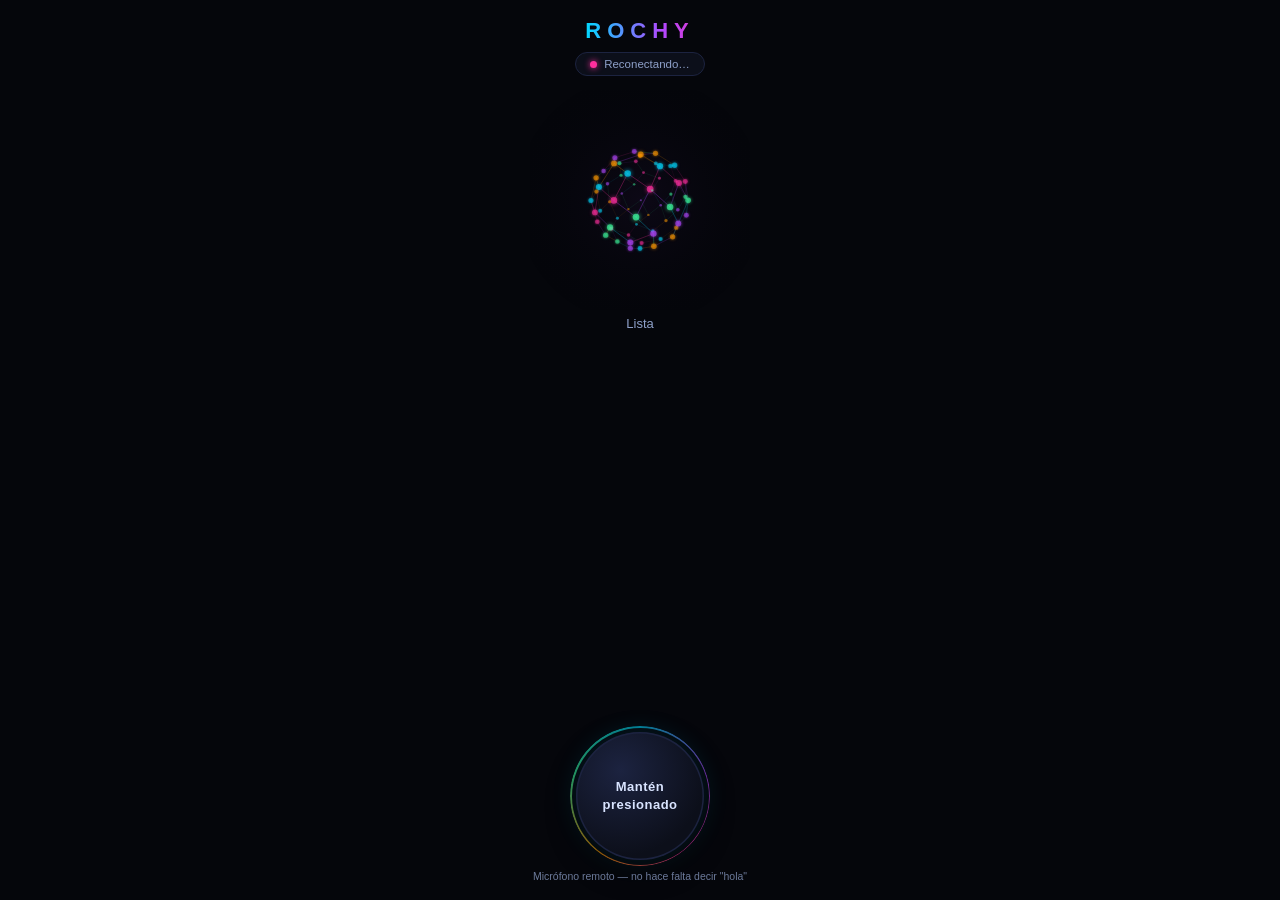
<file: interface/remote.html>
<!DOCTYPE html>
<html lang="es">
<head>
<meta charset="UTF-8">
<meta name="viewport" content="width=device-width, initial-scale=1, maximum-scale=1, user-scalable=no, viewport-fit=cover">
<title>Rochy — Micrófono remoto</title>
<link rel="manifest" href="manifest.json">
<link rel="icon" href="icon-192.png">
<link rel="apple-touch-icon" href="icon-192.png">
<meta name="theme-color" content="#05060b">
<meta name="apple-mobile-web-app-capable" content="yes">
<meta name="apple-mobile-web-app-status-bar-style" content="black-translucent">
<meta name="apple-mobile-web-app-title" content="Rochy">
<meta name="mobile-web-app-capable" content="yes">
<style>
  :root {
    --blue: #00d9ff;
    --purple: #b347ff;
    --pink: #ff2f9e;
    --orange: #ff9900;
    --green: #3dffa0;
    --bg: #05060b;
    --panel: #0c0f1a;
    --border: #1c2340;
    --text: #d9e4ff;
    --text-dim: #8ea0c9;
  }
  * { box-sizing: border-box; -webkit-tap-highlight-color: transparent; }
  html, body {
    margin: 0;
    padding: 0;
    width: 100%;
    height: 100%;
    background: var(--bg);
    color: var(--text);
    font-family: 'Segoe UI', 'Calibri', sans-serif;
    overflow: hidden;
    overscroll-behavior: none;
  }

  /* Fondo tipo "nubes" sutil, mismo lenguaje visual que la app de escritorio */
  #glowBg {
    position: fixed;
    inset: 0;
    z-index: -1;
    overflow: hidden;
    pointer-events: none;
  }
  #glowBg::before, #glowBg::after {
    content: '';
    position: absolute;
    width: 90vw;
    height: 90vw;
    border-radius: 50%;
    filter: blur(70px);
    opacity: 0.14;
    animation: glowDrift 20s ease-in-out infinite;
  }
  #glowBg::before {
    top: -20%; left: -25%;
    background: radial-gradient(circle, var(--blue), transparent 70%);
  }
  #glowBg::after {
    bottom: -25%; right: -20%;
    background: radial-gradient(circle, var(--pink), transparent 70%);
    animation-delay: -10s;
  }
  @keyframes glowDrift {
    0%, 100% { transform: translate(0,0) scale(1); }
    50% { transform: translate(5%,4%) scale(1.1); }
  }

  #app {
    display: flex;
    flex-direction: column;
    align-items: center;
    height: 100dvh;
    padding: max(16px, env(safe-area-inset-top)) 18px max(16px, env(safe-area-inset-bottom)) 18px;
  }

  #title {
    font-size: 22px;
    font-weight: 700;
    letter-spacing: 6px;
    margin: 2px 0 0 0;
    background: linear-gradient(90deg, var(--blue), var(--purple), var(--pink), var(--orange), var(--green), var(--blue));
    background-size: 350% auto;
    -webkit-background-clip: text;
    background-clip: text;
    color: transparent;
    animation: titleShift 10s linear infinite;
  }
  @keyframes titleShift { to { background-position: -300% center; } }

  #connPill {
    display: flex;
    align-items: center;
    gap: 7px;
    margin-top: 8px;
    padding: 5px 14px;
    border-radius: 20px;
    border: 1px solid var(--border);
    background: var(--panel);
    font-size: 11.5px;
    color: var(--text-dim);
    flex: 0 0 auto;
  }
  #connDot {
    width: 7px; height: 7px; border-radius: 50%;
    background: var(--pink);
    box-shadow: 0 0 6px var(--pink);
    flex: 0 0 auto;
    transition: background 0.3s ease, box-shadow 0.3s ease;
  }
  #connDot.on { background: var(--green); box-shadow: 0 0 6px var(--green); }

  #orbWrap {
    position: relative;
    width: min(58vw, 220px);
    height: min(58vw, 220px);
    margin: 14px auto 6px auto;
    flex: 0 0 auto;
  }
  #orbWrap canvas {
    position: absolute;
    inset: 0;
    width: 100%;
    height: 100%;
  }

  #stateLabel {
    text-align: center;
    font-size: 13px;
    color: var(--text-dim);
    flex: 0 0 auto;
    min-height: 18px;
    margin-bottom: 4px;
  }

  #log {
    flex: 1 1 auto;
    width: 100%;
    max-width: 420px;
    overflow-y: auto;
    margin: 6px 0 10px 0;
    padding: 4px 2px;
    display: flex;
    flex-direction: column;
    gap: 8px;
    min-height: 0;
  }
  #log::-webkit-scrollbar { width: 5px; }
  #log::-webkit-scrollbar-thumb { background: var(--border); border-radius: 3px; }
  .bubble {
    max-width: 85%;
    padding: 8px 12px;
    border-radius: 14px;
    font-size: 13px;
    line-height: 1.42;
    word-wrap: break-word;
    animation: bubbleIn 0.2s ease-out;
  }
  @keyframes bubbleIn {
    from { opacity: 0; transform: translateY(6px); }
    to { opacity: 1; transform: none; }
  }
  .bubble.user {
    align-self: flex-end;
    background: linear-gradient(135deg, #1c3a66, #23305e);
    color: #e4edff;
    border-bottom-right-radius: 4px;
  }
  .bubble.assistant {
    align-self: flex-start;
    background: var(--panel);
    border: 1px solid var(--border);
    color: #cfe0ff;
    border-bottom-left-radius: 4px;
  }

  #talkBtn {
    flex: 0 0 auto;
    width: 128px;
    height: 128px;
    border-radius: 50%;
    margin: 4px auto 10px auto;
    border: none;
    position: relative;
    background: radial-gradient(circle at 35% 30%, #1c2340, #0c0f1a 70%);
    box-shadow:
      0 0 0 1.5px var(--border) inset,
      0 10px 30px #00000066,
      0 0 26px #00d9ff22;
    color: var(--text);
    font-size: 13px;
    font-weight: 700;
    letter-spacing: 0.5px;
    display: flex;
    align-items: center;
    justify-content: center;
    text-align: center;
    line-height: 1.35;
    user-select: none;
    touch-action: none;
    transition: transform 0.15s ease, box-shadow 0.15s ease, background 0.2s ease;
  }
  #talkBtn::before {
    content: '';
    position: absolute;
    inset: -6px;
    border-radius: 50%;
    padding: 1.5px;
    background: conic-gradient(from 0deg, var(--blue), var(--purple), var(--pink), var(--orange), var(--green), var(--blue));
    -webkit-mask: linear-gradient(#000 0 0) content-box, linear-gradient(#000 0 0);
    -webkit-mask-composite: xor;
    mask-composite: exclude;
    opacity: 0.55;
    animation: spinRing 6s linear infinite;
  }
  @keyframes spinRing { to { transform: rotate(360deg); } }
  #talkBtn.recording {
    transform: scale(1.07);
    background: radial-gradient(circle at 35% 30%, #401c3a, #180a16 70%);
    box-shadow:
      0 0 0 1.5px var(--pink) inset,
      0 10px 34px #00000077,
      0 0 46px #ff2f9e55;
  }
  #talkBtn:disabled { opacity: 0.35; }

  #hint {
    text-align: center;
    font-size: 10.5px;
    color: var(--text-dim);
    flex: 0 0 auto;
    opacity: 0.75;
    padding-bottom: 2px;
  }
</style>
</head>
<body>
<div id="glowBg"></div>
<div id="app">
  <h1 id="title" class="display-font">ROCHY</h1>
  <div id="connPill"><span id="connDot"></span><span id="connText">Conectando…</span></div>

  <div id="orbWrap">
    <canvas id="orbGl"></canvas>
    <canvas id="orbParticles"></canvas>
  </div>

  <div id="stateLabel"></div>

  <div id="log"></div>

  <button id="talkBtn">Mantén<br>presionado</button>
  <div id="hint">Micrófono remoto — no hace falta decir "hola"</div>
</div>

<script src="orb.js"></script>
<script>
const orb = SiriOrb.init(document.getElementById('orbGl'), document.getElementById('orbParticles'));

const log = document.getElementById('log');
const connDot = document.getElementById('connDot');
const connText = document.getElementById('connText');
const stateLabel = document.getElementById('stateLabel');
const talkBtn = document.getElementById('talkBtn');

const STATE_LABELS = {
  idle: 'Lista', listening: 'Escuchando…', thinking: 'Pensando…', speaking: 'Hablando…',
};

function setState(name) {
  if (!STATE_LABELS[name]) return;
  orb.setState(name);
  stateLabel.textContent = STATE_LABELS[name];
}
setState('idle');

function addBubble(role, text) {
  const div = document.createElement('div');
  div.className = 'bubble ' + (role === 'user' ? 'user' : 'assistant');
  div.textContent = text;
  log.appendChild(div);
  log.scrollTop = log.scrollHeight;
}

// --- WebSocket: mismo servidor que usa la interfaz de escritorio ---
let ws;
function connect() {
  // Mismo origen del que se cargó esta página (https://<ip>:8767) — el
  // certificado autofirmado que el navegador ya aceptó para la página
  // sirve también para esta conexión, al ser el mismo host+puerto.
  ws = new WebSocket(`wss://${location.host}`);
  ws.onopen = () => {
    connText.textContent = 'Conectado';
    connDot.classList.add('on');
  };
  ws.onclose = () => {
    connText.textContent = 'Reconectando…';
    connDot.classList.remove('on');
    setTimeout(connect, 1500);
  };
  ws.onerror = () => ws.close();
  ws.onmessage = (event) => {
    let data;
    try { data = JSON.parse(event.data); } catch (e) { return; }
    if (data.type === 'state') {
      setState(data.state);
    } else if (data.type === 'transcript' && data.text) {
      addBubble(data.role, data.text);
    } else if (data.type === 'voice_envelope') {
      orb.setVoiceEnvelope(data.envelope, data.step_ms);
    }
  };
}
connect();

// --- Grabación push-to-talk ---
let mediaRecorder = null;
let chunks = [];
let stream = null;

const CANDIDATE_MIME_TYPES = [
  'audio/webm;codecs=opus',
  'audio/webm',
  'audio/mp4',
  'audio/aac',
];

function pickMimeType() {
  for (const type of CANDIDATE_MIME_TYPES) {
    if (window.MediaRecorder && MediaRecorder.isTypeSupported(type)) return type;
  }
  return '';
}

async function startRecording() {
  if (mediaRecorder) return;
  try {
    stream = await navigator.mediaDevices.getUserMedia({ audio: true });
  } catch (e) {
    addBubble('assistant', 'No pude acceder al micrófono del celular: ' + e.message);
    return;
  }
  const mimeType = pickMimeType();
  chunks = [];
  mediaRecorder = mimeType ? new MediaRecorder(stream, { mimeType }) : new MediaRecorder(stream);
  mediaRecorder.ondataavailable = (e) => { if (e.data.size > 0) chunks.push(e.data); };
  mediaRecorder.onstop = () => {
    stream.getTracks().forEach((t) => t.stop());
    stream = null;
    const usedMime = mediaRecorder.mimeType || 'audio/webm';
    const blob = new Blob(chunks, { type: usedMime });
    mediaRecorder = null;
    if (blob.size < 500) return; // grabación demasiado corta/vacía, no vale la pena mandarla
    const reader = new FileReader();
    reader.onloadend = () => {
      const base64 = reader.result.split(',')[1];
      if (ws && ws.readyState === WebSocket.OPEN) {
        ws.send(JSON.stringify({ type: 'audio_command', audio: base64, mime: usedMime }));
      }
    };
    reader.readAsDataURL(blob);
  };
  mediaRecorder.start();
  talkBtn.classList.add('recording');
  talkBtn.innerHTML = 'Soltá para<br>enviar';
}

function stopRecording() {
  talkBtn.classList.remove('recording');
  talkBtn.innerHTML = 'Mantén<br>presionado';
  if (mediaRecorder && mediaRecorder.state !== 'inactive') {
    mediaRecorder.stop();
  }
}

talkBtn.addEventListener('touchstart', (e) => { e.preventDefault(); startRecording(); });
talkBtn.addEventListener('touchend', (e) => { e.preventDefault(); stopRecording(); });
talkBtn.addEventListener('mousedown', startRecording);
talkBtn.addEventListener('mouseup', stopRecording);
talkBtn.addEventListener('mouseleave', () => { if (mediaRecorder) stopRecording(); });

if (!window.MediaRecorder || !navigator.mediaDevices) {
  talkBtn.disabled = true;
  addBubble('assistant', 'Este navegador no soporta grabar audio (probá con Chrome o Safari actualizados).');
}

if ('serviceWorker' in navigator) {
  navigator.serviceWorker.register('remote-sw.js').catch(() => {});
}
</script>
</body>
</html>
</file>
